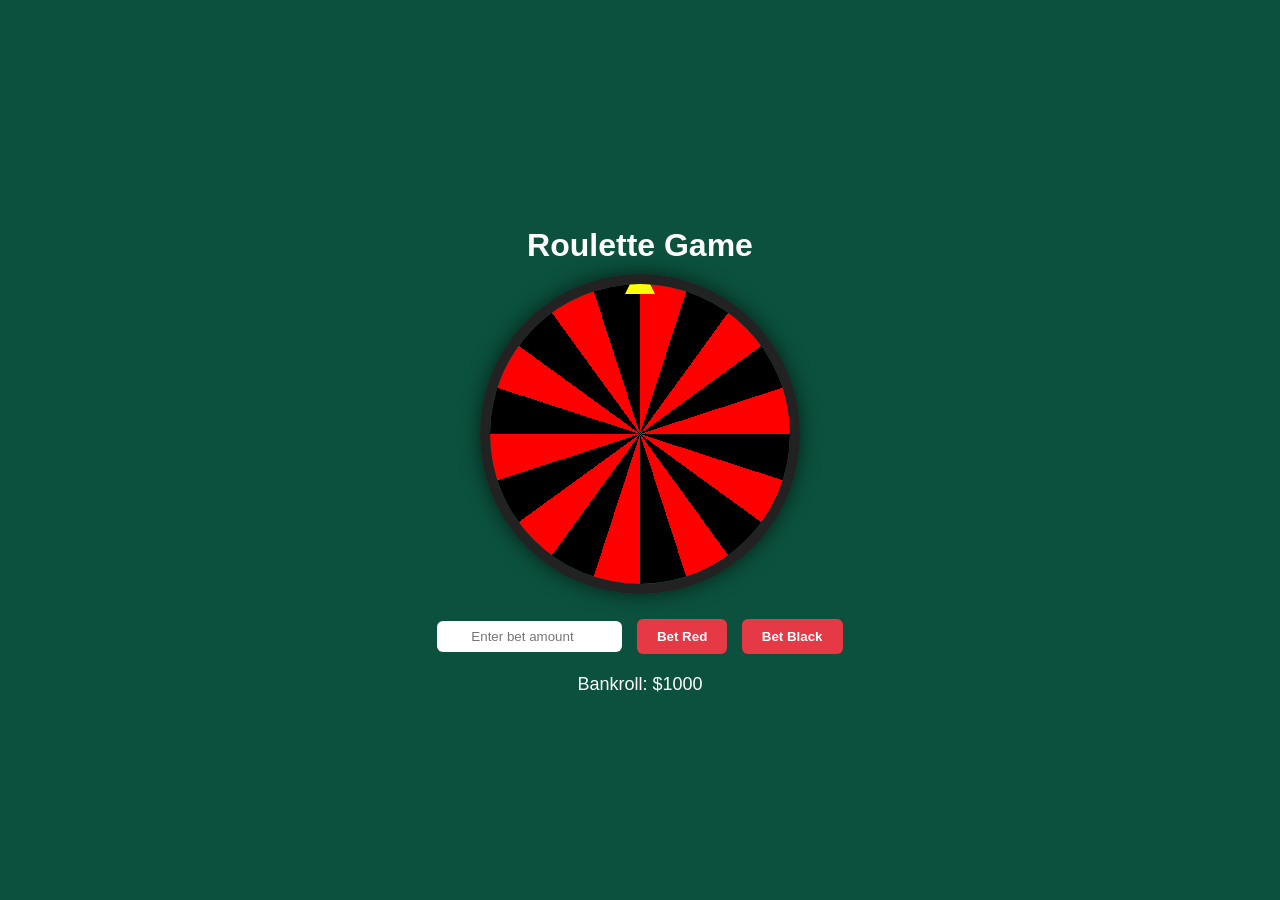
<file: index.html>
<!DOCTYPE html>
<html lang="en">
<head>
  <meta charset="UTF-8">
  <title>Roulette Game</title>
  <style>
    body {
      font-family: Arial, sans-serif;
      background: #0b513d;
      color: #fff;
      display: flex;
      flex-direction: column;
      align-items: center;
      justify-content: center;
      height: 100vh;
      margin: 0;
    }
    h1 { margin-bottom: 10px; }

    .wheel-container {
      position: relative;
      width: 300px;
      height: 300px;
      border-radius: 50%;
      overflow: hidden;
      border: 10px solid #222;
      box-shadow: 0 0 20px rgba(0,0,0,0.6);
    }
    .wheel {
      width: 100%;
      height: 100%;
      border-radius: 50%;
      background: conic-gradient(
        red 0deg 18deg, black 18deg 36deg,
        red 36deg 54deg, black 54deg 72deg,
        red 72deg 90deg, black 90deg 108deg,
        red 108deg 126deg, black 126deg 144deg,
        red 144deg 162deg, black 162deg 180deg,
        red 180deg 198deg, black 198deg 216deg,
        red 216deg 234deg, black 234deg 252deg,
        red 252deg 270deg, black 270deg 288deg,
        red 288deg 306deg, black 306deg 324deg,
        red 324deg 342deg, black 342deg 360deg
      );
      transition: transform 4s cubic-bezier(0.25, 1, 0.25, 1);
    }
    .pointer {
      position: absolute;
      top: -20px;
      left: 50%;
      transform: translateX(-50%);
      width: 0;
      height: 0;
      border-left: 15px solid transparent;
      border-right: 15px solid transparent;
      border-bottom: 30px solid yellow;
    }
    .controls {
      margin-top: 20px;
    }
    button {
      padding: 10px 20px;
      margin: 5px;
      border: none;
      border-radius: 6px;
      background: #e63946;
      color: #fff;
      font-weight: bold;
      cursor: pointer;
    }
    button:hover { opacity: 0.9; }
    input {
      padding: 8px;
      margin: 5px;
      border-radius: 6px;
      border: none;
      text-align: center;
    }
    .status {
      margin-top: 15px;
      font-size: 18px;
    }
  </style>
</head>
<body>
  <h1>Roulette Game</h1>
  <div class="wheel-container">
    <div class="wheel" id="wheel"></div>
    <div class="pointer"></div>
  </div>

  <div class="controls">
    <input type="number" id="betAmount" placeholder="Enter bet amount" />
    <button onclick="spin('red')">Bet Red</button>
    <button onclick="spin('black')">Bet Black</button>
  </div>

  <div class="status" id="status">Bankroll: $1000</div>

  <script>
    let bankroll = 1000;
    const wheel = document.getElementById("wheel");
    const status = document.getElementById("status");

    function spin(choice) {
      const bet = parseInt(document.getElementById("betAmount").value) || 0;
      if (bet <= 0 || bet > bankroll) {
        alert("Invalid bet amount");
        return;
      }

      // Spin wheel random degrees
      const randomDegree = 720 + Math.floor(Math.random() * 360); // at least 2 spins
      wheel.style.transform = `rotate(${randomDegree}deg)`;

      // Determine result after animation ends
      setTimeout(() => {
        const finalDegree = randomDegree % 360;
        const segmentSize = 360 / 20; // 20 slots (red/black alternating)
        const landedIndex = Math.floor(finalDegree / segmentSize);
        const landedColor = landedIndex % 2 === 0 ? "red" : "black";

        if (landedColor === choice) {
          bankroll += bet;
          status.innerHTML = `You WON! Landed on ${landedColor}. Bankroll: $${bankroll}`;
        } else {
          bankroll -= bet;
          status.innerHTML = `You LOST! Landed on ${landedColor}. Bankroll: $${bankroll}`;
        }
      }, 4000); // match CSS transition
    }
  </script>
</body>
</html>
</file>
